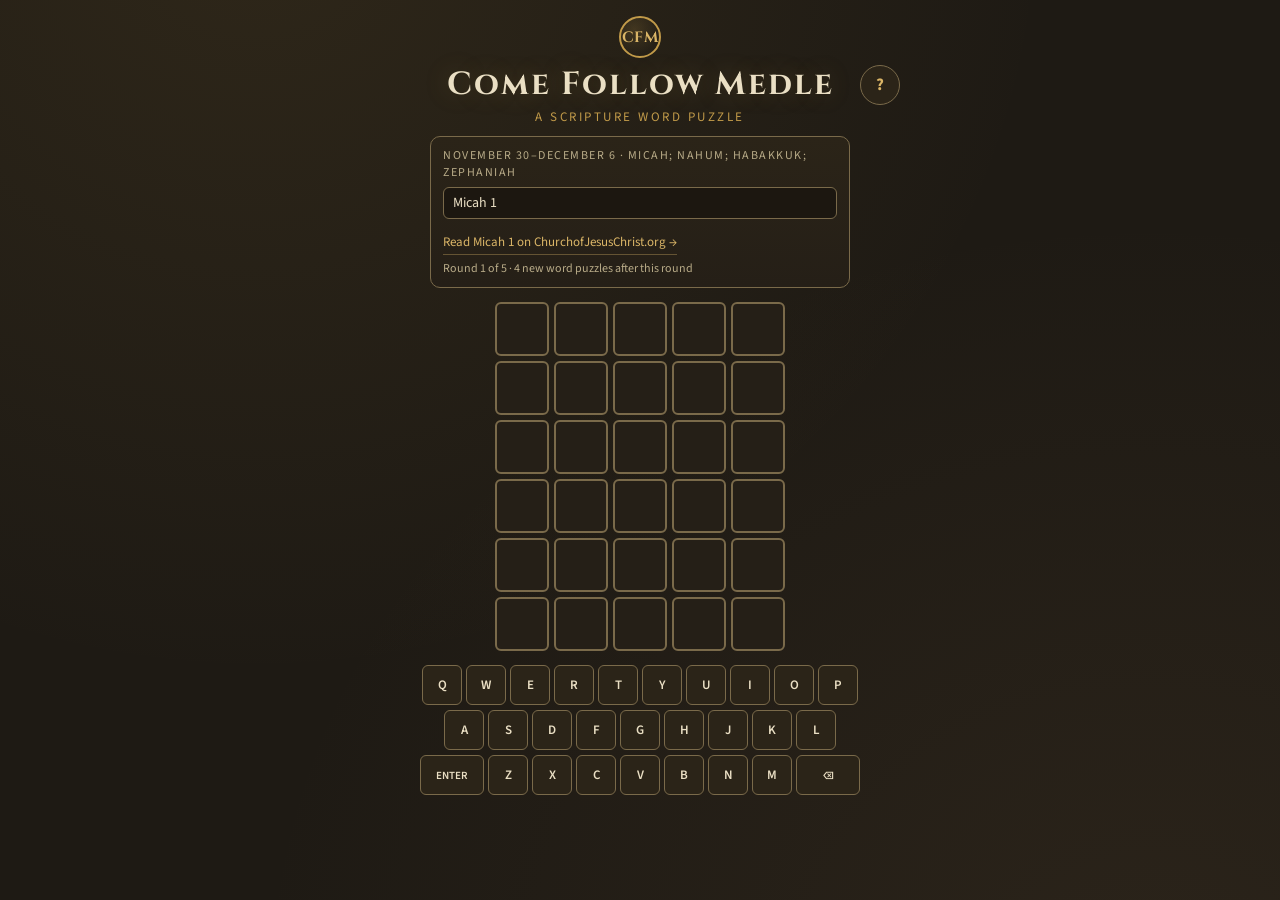
<file: index.html>
<!DOCTYPE html>
<html lang="en">
<head>
<meta charset="UTF-8">
<meta name="viewport" content="width=device-width, initial-scale=1.0">
<meta http-equiv="refresh" content="0; url=come-follow-medle.html">
<title>Come Follow Medle</title>
</head>
<body>
<p>Opening <a href="come-follow-medle.html">Come Follow Medle</a>…</p>
</body>
</html>
</file>
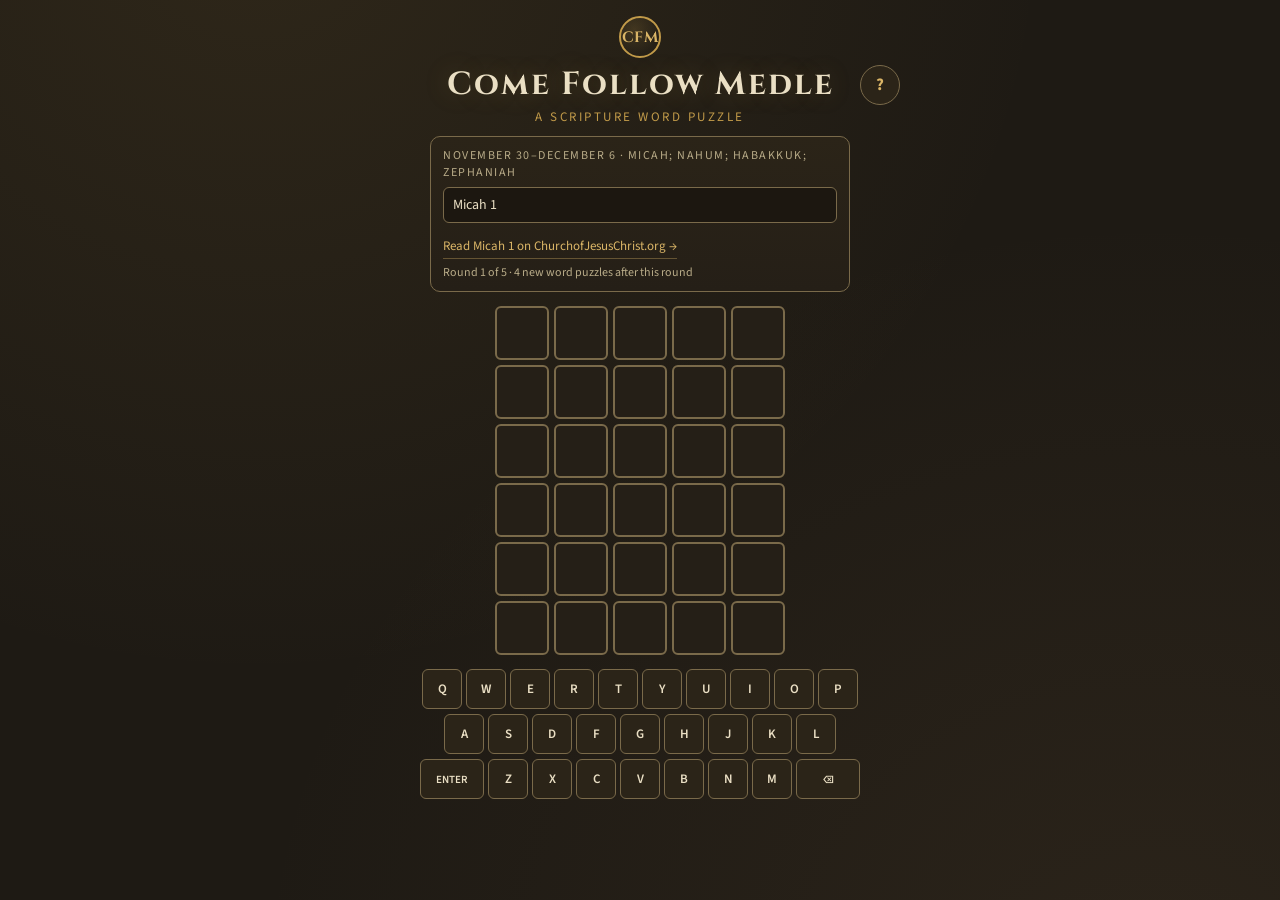
<file: come-follow-medle.html>
<!DOCTYPE html>
<html lang="en">
<head>
<meta charset="UTF-8">
<meta name="viewport" content="width=device-width, initial-scale=1.0">
<title>Come Follow Medle</title>
<link rel="icon" href="data:,">
<link rel="preconnect" href="https://fonts.googleapis.com">
<link href="https://fonts.googleapis.com/css2?family=Cinzel:wght@500;600;700&family=Source+Sans+3:wght@400;500;600;700&display=swap" rel="stylesheet">
<link rel="stylesheet" href="styles.css">
</head>
<body>

<div class="seal">CFM</div>
<header>
  <div class="title-row">
    <h1>Come Follow Medle</h1>
    <button class="help-button" id="helpButton" type="button" aria-label="How to play">?</button>
  </div>
  <p class="tag">A scripture word puzzle</p>
</header>

<div class="control-card">
  <div class="control-row">
    <div class="chapter-block">
      <div class="control-label" id="weekLabel">This week</div>
      <select id="chapterSelect" aria-label="Choose a chapter"></select>
    </div>
  </div>
  <a class="scripture-link" id="scriptureLink" href="#" target="_blank" rel="noopener">
    Read this chapter on ChurchofJesusChrist.org &rarr;
  </a>
  <div class="round-status" id="roundStatus" aria-live="polite"></div>
</div>

<div id="board" role="grid" aria-label="Guess board"></div>

<div id="keyboard" role="group" aria-label="On-screen keyboard"></div>

<footer>
  <div class="divider"></div>
  Words are chosen to connect to the themes of each chapter. Guesses are checked against the actual words of that chapter — if a word isn't there, it won't cost you a try. Pick a week and chapter above to switch readings.
</footer>

<div class="modal-backdrop" id="modalBackdrop" aria-hidden="true">
  <section class="modal" role="dialog" aria-modal="true" aria-labelledby="modalTitle">
    <button class="modal-close" id="modalClose" type="button" aria-label="Close">×</button>
    <h2 id="modalTitle"></h2>
    <div id="modalBody"></div>
    <button class="modal-action" id="modalAction" type="button" hidden></button>
  </section>
</div>

<script src="scripture-data.js"></script>
<script src="game.js"></script>

</body>
</html>
</file>
<file: styles.css>
:root{
    --bg: #1e1a14;
    --bg-2: #251f17;
    --panel: #2b2418;
    --panel-line: #7a6a4a;
    --parchment: #eadfc4;
    --parchment-dim: #b8ab88;
    --gold: #c19a49;
    --gold-bright: #dab567;
    --clay: #c17d3a;
    --clay-bright: #d69454;
    --correct: #6f9c48;
    --correct-bright: #96c168;
    --absent: #362f24;
    --absent-text: #a89f8e;
    --ink: #1c1710;
    --danger: #e0836a;
  }
  *{box-sizing:border-box;}
  html,body{margin:0;padding:0; background-color: var(--bg);}
  body{
    min-height:100dvh;
    background-color: var(--bg);
    background-image:
      radial-gradient(ellipse at 20% -10%, rgba(193,154,73,0.10), transparent 55%),
      radial-gradient(ellipse at 90% 110%, rgba(138,106,70,0.12), transparent 55%);
    color: var(--parchment);
    font-family: 'Source Sans 3', sans-serif;
    display:flex;
    flex-direction:column;
    align-items:center;
    padding: 16px 14px 20px;
  }

  .seal{
    width:42px;height:42px;border-radius:50%;
    border:2px solid var(--gold);
    display:flex;align-items:center;justify-content:center;
    font-family:'Cinzel',serif;
    font-weight:700;
    font-size:15px;
    color:var(--gold-bright);
    background: radial-gradient(circle at 35% 30%, rgba(193,154,73,0.18), transparent 70%);
    margin-bottom:5px;
    letter-spacing:0.5px;
  }

  header{
    text-align:center;
    margin-bottom:10px;
    width:100%;
    max-width:520px;
  }
  .title-row{
    display:grid;
    grid-template-columns:40px minmax(0, 1fr) 40px;
    align-items:center;
    gap:8px;
  }
  .title-row::before{
    content:"";
  }
  h1{
    font-family:'Cinzel',serif;
    font-weight:700;
    font-size:clamp(22px,6vw,32px);
    letter-spacing:2px;
    margin:0;
    color:var(--parchment);
    text-shadow: 0 0 24px rgba(193,154,73,0.25);
  }
  header p.tag{
    margin:2px 0 0;
    font-size:13px;
    letter-spacing:2.5px;
    text-transform:uppercase;
    color:var(--gold);
  }
  .help-button{
    width:40px;
    height:40px;
    border:1px solid var(--panel-line);
    border-radius:50%;
    background:var(--panel);
    color:var(--gold-bright);
    font:700 17px 'Source Sans 3',sans-serif;
    cursor:pointer;
  }

  .control-card{
    width:100%;
    max-width:420px;
    background: linear-gradient(180deg, var(--panel), var(--bg-2));
    border:1px solid var(--panel-line);
    border-radius:10px;
    padding:10px 12px;
    margin-bottom:14px;
  }
  .control-row{
    display:flex;
    align-items:center;
    justify-content:space-between;
    gap:10px;
  }
  .control-label{
    font-size:12px;
    text-transform:uppercase;
    letter-spacing:1.5px;
    color:var(--parchment-dim);
    margin-bottom:6px;
  }
  select#chapterSelect{
    width:100%;
    background:var(--ink);
    color:var(--parchment);
    border:1px solid var(--panel-line);
    border-radius:6px;
    padding:7px 9px;
    font-size:14px;
    font-family:'Source Sans 3',sans-serif;
    appearance:none;
    cursor:pointer;
  }
  select#chapterSelect optgroup{
    background: var(--ink);
    color: var(--gold-bright);
    font-weight:600;
    font-style:normal;
  }
  select#chapterSelect option{
    background: var(--ink);
    color: var(--parchment);
    font-weight:400;
  }
  select#chapterSelect:focus-visible, .scripture-link:focus-visible, .key:focus-visible, .play-again:focus-visible, .help-button:focus-visible, .modal-close:focus-visible, .modal-action:focus-visible{
    outline:2px solid var(--gold-bright);
    outline-offset:2px;
  }
  .chapter-block{flex:1;}
  .scripture-link{
    display:inline-flex;
    align-items:center;
    gap:6px;
    margin-top:8px;
    font-size:13px;
    color:var(--gold-bright);
    text-decoration:none;
    border-bottom:1px solid rgba(218,181,103,0.35);
    min-height:28px;
    padding:4px 0 2px;
    transition: color .15s ease, border-color .15s ease;
  }
  .scripture-link:hover{ color:var(--parchment); border-bottom-color:var(--parchment); }
  .round-status{
    margin:5px 0 0;
    font-size:12px;
    color:var(--parchment-dim);
  }
  .play-again{
    width:100%;
    margin-top:12px;
    padding:10px 14px;
    font:600 14px 'Source Sans 3',sans-serif;
    letter-spacing:.4px;
    color:var(--ink);
    background:var(--gold-bright);
    border:1px solid var(--gold);
    border-radius:6px;
    cursor:pointer;
  }
  .play-again:hover{background:var(--parchment);}

  #board{
    display:grid;
    grid-template-rows:repeat(6,1fr);
    gap:5px;
    margin-bottom:14px;
  }
  .row{display:grid;grid-template-columns:repeat(5,minmax(44px,54px));gap:5px;}
  .tile{
    position:relative;
    aspect-ratio:1/1;
    display:flex;align-items:center;justify-content:center;
    font-family:'Cinzel',serif;
    font-weight:600;
    font-size:clamp(20px,4.5vw,26px);
    color:var(--parchment);
    background:var(--bg-2);
    border:2px solid var(--panel-line);
    border-radius:6px;
    text-transform:uppercase;
    transition: transform .12s ease;
  }
  .tile.filled{border-color:var(--clay-bright);}
  .tile.pop{transform:scale(1.06);}
  .tile.correct{
    background: var(--correct);
    border-color: var(--correct-bright);
    color: var(--ink);
  }
  .tile.present{
    background: var(--clay);
    border-color: var(--clay-bright);
    color: var(--ink);
  }
  .tile.absent{
    background: var(--absent);
    border-color: var(--absent);
    color: var(--absent-text);
  }
  .tile.correct::after, .tile.present::after{
    content:"";
    position:absolute;
    top:3px;left:3px;right:3px;bottom:3px;
    border:1px solid rgba(28,23,16,0.25);
    border-radius:4px;
    pointer-events:none;
  }
  .tile.correct::before{
    content:"✓";
    position:absolute;
    top:1px; right:4px;
    font-size:10px;
    font-family:'Source Sans 3',sans-serif;
    color: var(--ink);
    opacity:0.65;
  }
  .tile.present::before{
    content:"~";
    position:absolute;
    top:-1px; right:4px;
    font-size:13px;
    font-family:'Source Sans 3',sans-serif;
    color: var(--ink);
    opacity:0.65;
  }
  .tile.reveal{animation: flip .45s ease forwards;}
  @keyframes flip{
    0%{transform:rotateX(0deg);}
    50%{transform:rotateX(90deg);}
    100%{transform:rotateX(0deg);}
  }

  #keyboard{
    display:flex;
    flex-direction:column;
    gap:5px;
    width:100%;
    max-width:520px;
  }
  .krow{display:flex;justify-content:center;gap:4px;}
  .key{
    font-family:'Source Sans 3',sans-serif;
    font-weight:600;
    background:var(--panel);
    color:var(--parchment);
    border:1px solid var(--panel-line);
    border-radius:6px;
    padding: 10px 0;
    flex:1;
    max-width:40px;
    min-width:26px;
    font-size:13px;
    text-transform:uppercase;
    cursor:pointer;
    user-select:none;
    transition: background .15s ease, transform .08s ease;
  }
  .key:active{transform:scale(0.94);}
  .key.wide{max-width:64px;font-size:11px;}
  .key.correct{background: var(--correct); color: var(--ink); border-color: var(--correct-bright);}
  .key.present{background: var(--clay); color: var(--ink); border-color: var(--clay-bright);}
  .key.absent{background: var(--absent); color: var(--absent-text); border-color: var(--absent);}

  footer{
    display:none;
    font-size:12px;
    color:var(--parchment-dim);
    text-align:center;
    max-width:420px;
    line-height:1.6;
  }
  footer .divider{
    width:40px;height:1px;background:var(--panel-line);
    margin:0 auto 12px;
  }

  .modal-backdrop{
    position:fixed;
    inset:0;
    z-index:10;
    display:none;
    align-items:center;
    justify-content:center;
    padding:18px;
    background:rgba(17,14,10,.72);
  }
  .modal-backdrop.open{display:flex;}
  .modal{
    width:min(100%, 420px);
    max-height:min(84dvh, 620px);
    overflow:auto;
    position:relative;
    padding:24px 22px 20px;
    border:1px solid var(--panel-line);
    border-radius:12px;
    background:linear-gradient(180deg, #342b1d, var(--panel));
    box-shadow:0 18px 48px rgba(0,0,0,.45);
    text-align:center;
  }
  .modal h2{
    margin:0 28px 12px;
    font:700 21px 'Cinzel',serif;
    color:var(--gold-bright);
  }
  .modal-close{
    position:absolute;
    top:10px;
    right:10px;
    width:40px;
    height:40px;
    border:1px solid var(--panel-line);
    border-radius:50%;
    background:transparent;
    color:var(--parchment);
    font-size:21px;
    line-height:1;
    cursor:pointer;
  }
  .modal-copy{
    margin:0;
    color:var(--parchment);
    font-size:16px;
    line-height:1.45;
    white-space:pre-line;
  }
  .modal .verse{
    margin:14px 0 0;
    padding:12px;
    border-left:3px solid var(--gold);
    border-radius:4px;
    background:rgba(28,23,16,.5);
    color:var(--parchment-dim);
    font-size:14px;
    font-style:italic;
    line-height:1.45;
  }
  .modal-action{
    width:100%;
    margin-top:18px;
    padding:10px 14px;
    border:1px solid var(--gold);
    border-radius:6px;
    background:var(--gold-bright);
    color:var(--ink);
    font:700 14px 'Source Sans 3',sans-serif;
    cursor:pointer;
  }
  .how-to-list{
    margin:0;
    padding-left:20px;
    text-align:left;
    color:var(--parchment);
    line-height:1.55;
  }
  .how-to-list li + li{margin-top:8px;}
  .example-row{display:flex;justify-content:center;gap:5px;margin:16px 0 8px;}
  .example-tile{
    width:43px;
    aspect-ratio:1;
    display:grid;
    place-items:center;
    border:2px solid var(--panel-line);
    border-radius:5px;
    font:700 20px 'Cinzel',serif;
  }
  .example-tile.correct{background:var(--correct);border-color:var(--correct-bright);color:var(--ink);}
  .example-tile.present{background:var(--clay);border-color:var(--clay-bright);color:var(--ink);}
  .example-tile.absent{background:var(--absent);border-color:var(--absent);color:var(--absent-text);}

  @media (prefers-reduced-motion: reduce){
    .tile.reveal{animation:none;}
    .tile.pop{transform:none;}
  }
  @media (max-height: 700px){
    body{padding-top:8px;}
    .seal{display:none;}
    header p.tag{display:none;}
    header{margin-bottom:6px;}
    .control-card{margin-bottom:8px;}
    #board{margin-bottom:8px;}
    .key{padding:8px 0;}
  }
  @media (max-width: 380px){
    .title-row{
      grid-template-columns:36px minmax(0, 1fr) 36px;
      gap:4px;
    }
    h1{
      font-size:clamp(18px, 6vw, 22px);
      letter-spacing:1px;
    }
    .help-button{
      width:36px;
      height:36px;
    }
  }
</file>
